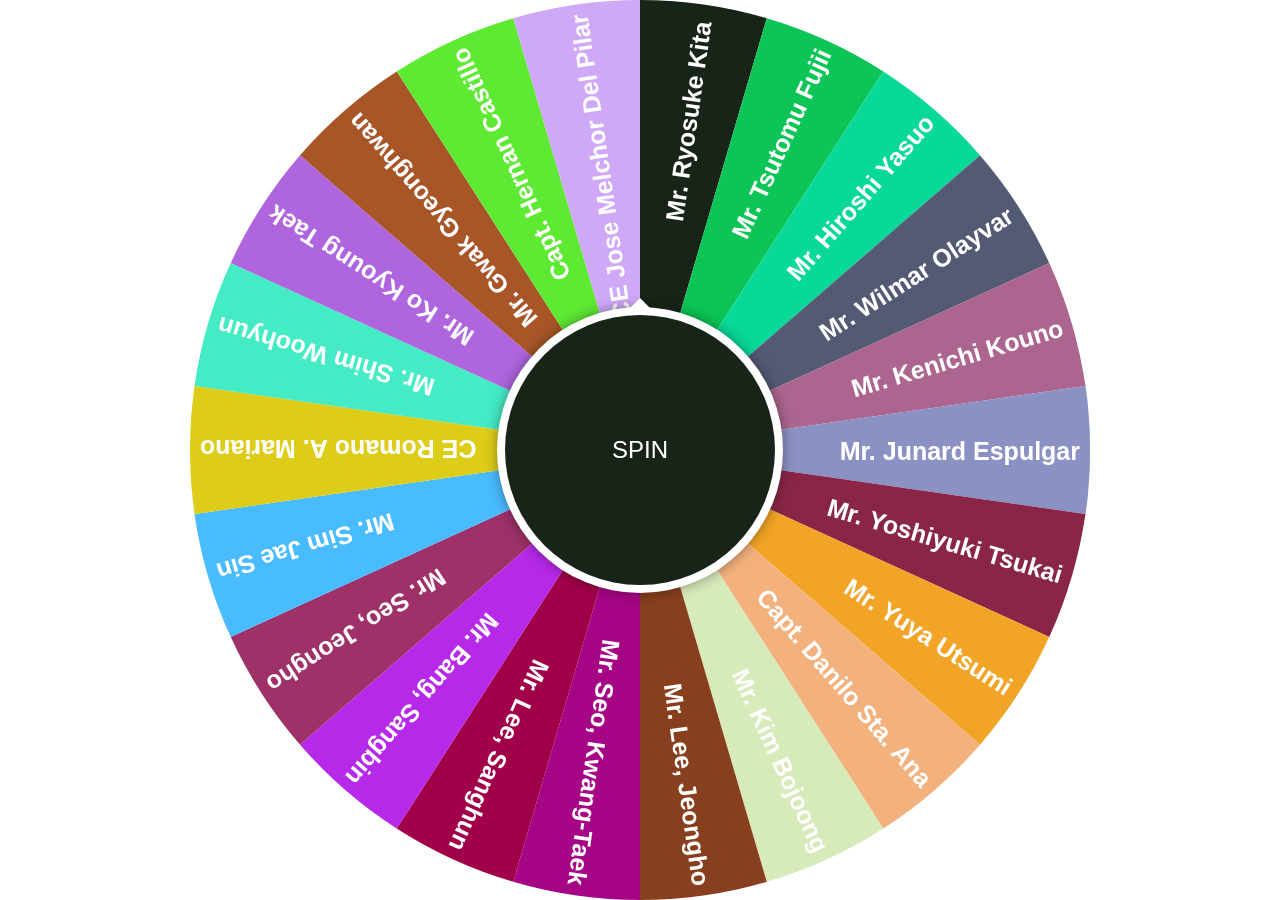
<file: index.html>
<!DOCTYPE html>
<html>
  <head>
    <title>Wheel of Fortune</title>
    <meta charset="UTF-8" />
    <link rel="stylesheet" href="styles.css" />
    <link rel="stylesheet" href="src/sweetalert.min.css" />
    <script defer src="index.js"></script>
  </head>

  <body>
    <div id="wheelOfFortune">
      <canvas id="wheel" width="900" height="900"></canvas>
      <div id="spin">SPIN</div>
    </div>
  </body>

  <script src="src/sweetalert.min.js"></script>
</html>
</file>
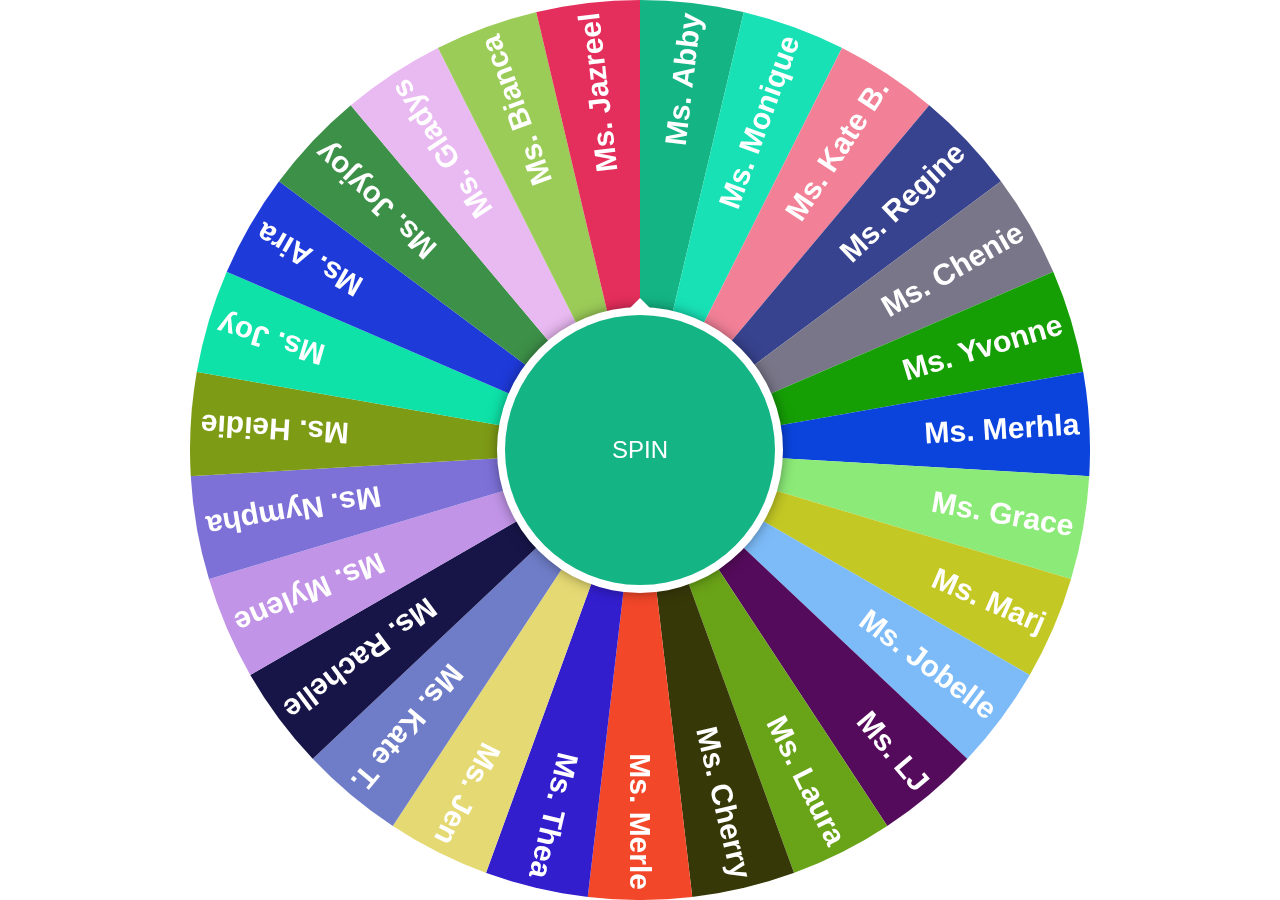
<file: raffle.html>
<!DOCTYPE html>
<html>
  <head>
    <title>Wheel of Fortune</title>
    <meta charset="UTF-8" />
    <link rel="stylesheet" href="styles.css" />
    <link rel="stylesheet" href="src/sweetalert.min.css" />
    <script defer src="index4.js"></script>
  </head>

  <body>
    <div id="wheelOfFortune">
      <canvas id="wheel" width="900" height="900"></canvas>
      <div id="spin">SPIN</div>
    </div>
  </body>

  <script src="src/sweetalert.min.js"></script>
</html>
</file>
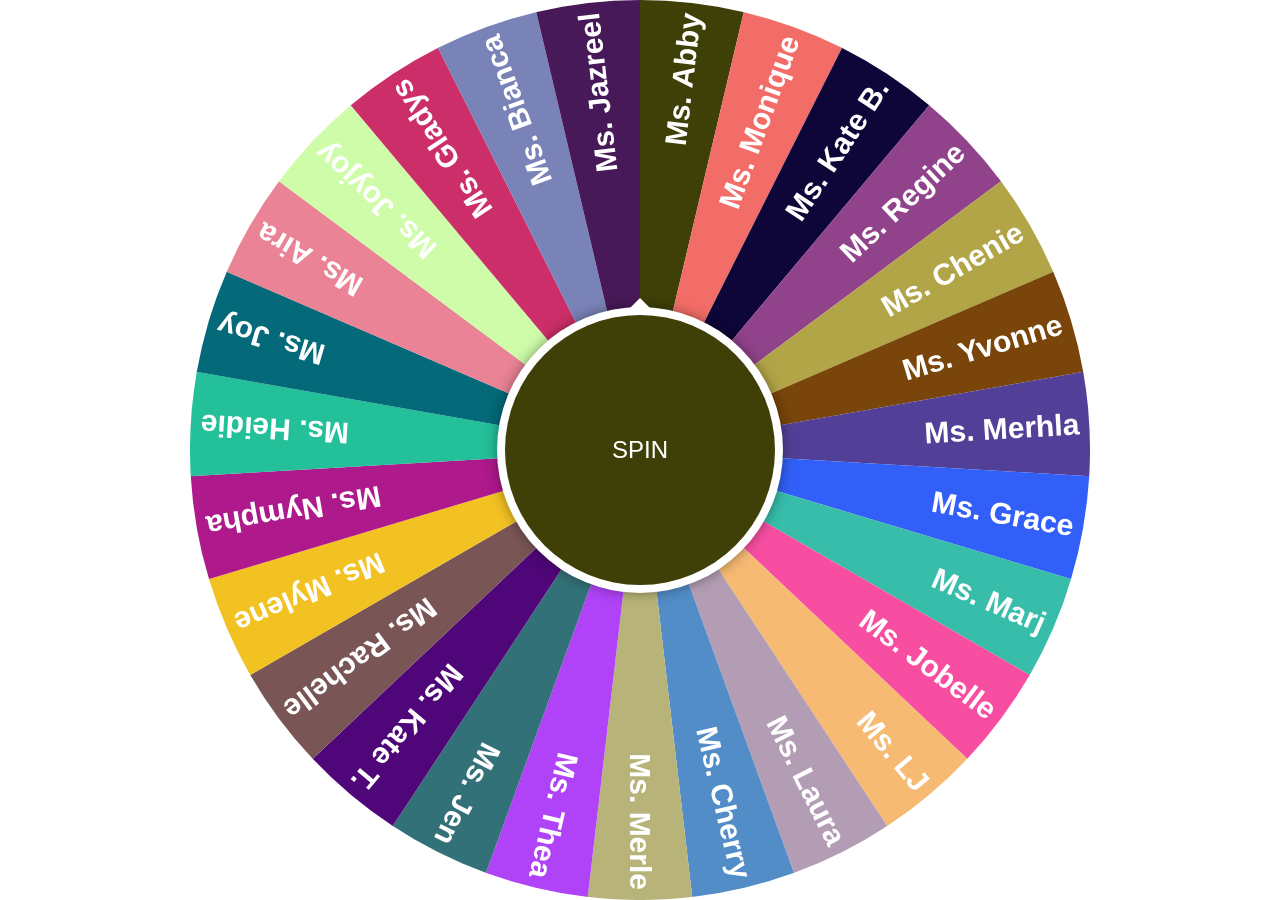
<file: staff.html>
<!DOCTYPE html>
<html>
  <head>
    <title>Wheel of Fortune</title>
    <meta charset="UTF-8" />
    <link rel="stylesheet" href="styles.css" />
    <link rel="stylesheet" href="src/sweetalert.min.css" />
    <script defer src="index2.js"></script>
  </head>

  <body>
    <div id="wheelOfFortune">
      <canvas id="wheel" width="900" height="900"></canvas>
      <div id="spin">SPIN</div>
    </div>
  </body>

  <script src="src/sweetalert.min.js"></script>
</html>
</file>
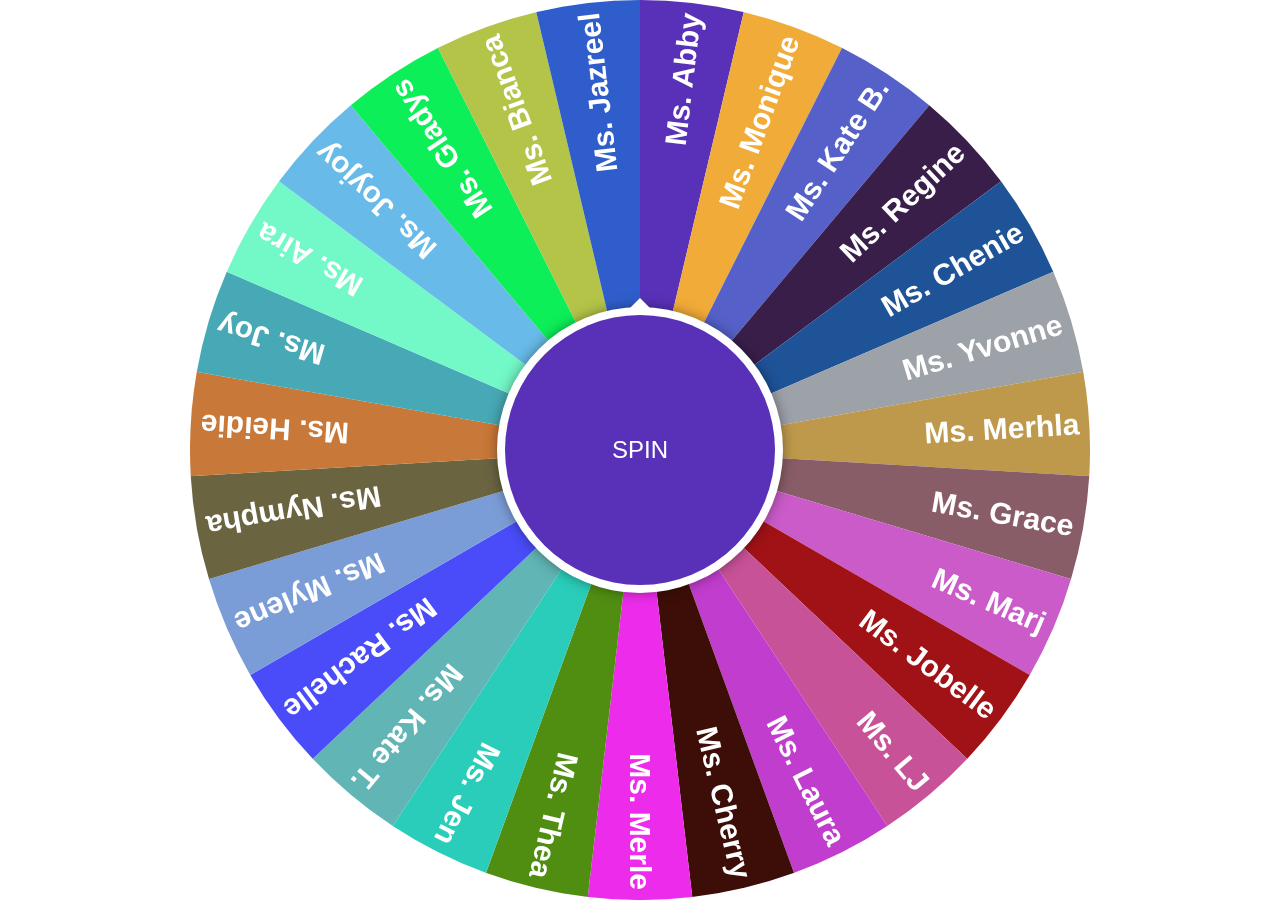
<file: test.html>
<!DOCTYPE html>
<html>
  <head>
    <title>Wheel of Fortune</title>
    <meta charset="UTF-8" />
    <link rel="stylesheet" href="styles.css" />
    <link rel="stylesheet" href="src/sweetalert.min.css" />
    <script defer src="index3.js"></script>
  </head>

  <body>
    <div id="wheelOfFortune">
      <canvas id="wheel" width="900" height="900"></canvas>
      <div id="spin">SPIN</div>
    </div>
  </body>

  <script src="src/sweetalert.min.js"></script>
</html>
</file>
<file: styles.css>
* {
  margin: 0;
  padding: 0;
  box-sizing: border-box;
}

body {
  height: 100vh;
  display: grid;
  place-items: center;
}

#wheelOfFortune {
  display: inline-block;
  position: relative;
  overflow: hidden;
}

#wheel {
  display: block;
}

#spin {
  font: 1.5em/0 sans-serif;
  user-select: none;
  cursor: pointer;
  display: flex;
  justify-content: center;
  align-items: center;
  position: absolute;
  top: 50%;
  left: 50%;
  width: 30%;
  height: 30%;
  margin: -15%;
  background: #fff;
  color: #fff;
  box-shadow: 0 0 0 8px currentColor, 0 0px 15px 5px rgba(0, 0, 0, 0.6);
  border-radius: 50%;
  transition: 0.8s;
}

#spin::after {
  content: '';
  position: absolute;
  top: -17px;
  border: 10px solid transparent;
  border-bottom-color: currentColor;
  border-top: none;
}
</file>
